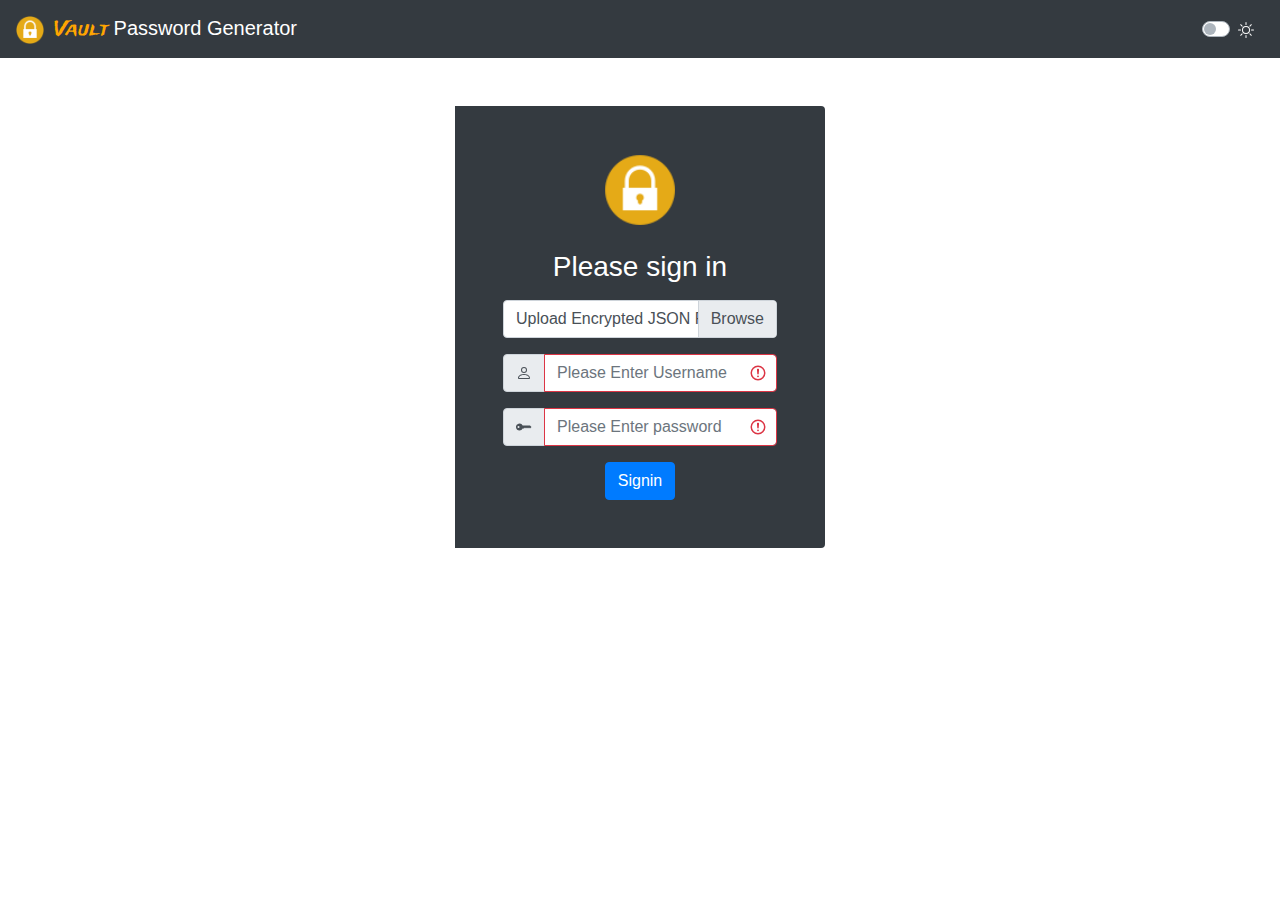
<file: index.html>
<!DOCTYPE html>
<html lang="en">
<head>
    <meta charset="UTF-8">
    <title>Encrypt and Decrypt JSON File</title>
       <script src="scripts/crypto-js.min.js"></script>
    <link href="assets/dist/css/bootstrap.min.css" rel="stylesheet">
    <script src="https://code.jquery.com/jquery-3.6.0.min.js"></script>
    <link rel="stylesheet" href="style/styles.css">
    <link rel="preconnect" href="https://fonts.googleapis.com">
    <link rel="preconnect" href="https://fonts.gstatic.com" crossorigin>
    <link href="https://fonts.googleapis.com/css2?family=Trade+Winds&display=swap" rel="stylesheet">
  </head>
  <body>
    
<nav class="navbar navbar-expand-sm navbar-dark bg-dark">
  <a class="navbar-brand" href="detials.html"><img src="imgs/logo.png" alt="" width="28" height="28"><span id="brand_name" style="font-family:'Trade Winds'; margin-left:10px;">Vault</span> Password Generator</a>
  <button class="navbar-toggler" type="button" data-toggle="collapse" data-target="#navbarsExample03" aria-controls="navbarsExample03" aria-expanded="false" aria-label="Toggle navigation">
    <span class="navbar-toggler-icon"></span>
  </button>

  <div class="collapse navbar-collapse" id="navbarsExample03">
    <ul class="navbar-nav">
      <li class="nav-item custom-control custom-switch">
        <input type="checkbox" class="custom-control-input theme_switch nav-link " id="customSwitch1">
        <label class="custom-control-label theme_switcher" for="customSwitch1"><svg style="color: white;"xmlns="http://www.w3.org/2000/svg" width="16" height="16" fill="currentColor" class="bi bi-brightness-high" viewBox="0 0 16 16">
          <path d="M8 11a3 3 0 1 1 0-6 3 3 0 0 1 0 6m0 1a4 4 0 1 0 0-8 4 4 0 0 0 0 8M8 0a.5.5 0 0 1 .5.5v2a.5.5 0 0 1-1 0v-2A.5.5 0 0 1 8 0m0 13a.5.5 0 0 1 .5.5v2a.5.5 0 0 1-1 0v-2A.5.5 0 0 1 8 13m8-5a.5.5 0 0 1-.5.5h-2a.5.5 0 0 1 0-1h2a.5.5 0 0 1 .5.5M3 8a.5.5 0 0 1-.5.5h-2a.5.5 0 0 1 0-1h2A.5.5 0 0 1 3 8m10.657-5.657a.5.5 0 0 1 0 .707l-1.414 1.415a.5.5 0 1 1-.707-.708l1.414-1.414a.5.5 0 0 1 .707 0m-9.193 9.193a.5.5 0 0 1 0 .707L3.05 13.657a.5.5 0 0 1-.707-.707l1.414-1.414a.5.5 0 0 1 .707 0m9.193 2.121a.5.5 0 0 1-.707 0l-1.414-1.414a.5.5 0 0 1 .707-.707l1.414 1.414a.5.5 0 0 1 0 .707M4.464 4.465a.5.5 0 0 1-.707 0L2.343 3.05a.5.5 0 1 1 .707-.707l1.414 1.414a.5.5 0 0 1 0 .708"/>
        </svg></label>
      </li>
    
    </ul>
    </div>
</nav>

    <div class="container login_div mt-5">
      <div class="was-validated bg-dark p-5 rounded-right">
        <div class="mb-3 text-center">
          <img class="mb-4" src="imgs/logo.png" alt="" width="72" height="72">
          <h1 class="h3 mb-3 font-weight-normal text-white" >Please sign in</h1>
        </div>
     
        <div class="custom-file mb-3">
          <label class="custom-file-label form-label" for="fileInputDecrypt">Upload Encrypted JSON File</label>
          <input type="file" class="custom-file-input form-control" id="fileInputDecrypt" accept=".json" required>
          
        </div>

          
        <div class="mb-3">
          <div class="input-group is-invalid">
            <div class="input-group-prepend">
              <span class="input-group-text" id="validatedInputGroupPrepend"><svg xmlns="http://www.w3.org/2000/svg" width="16" height="16" fill="currentColor" class="bi bi-person" viewBox="0 0 16 16">
                <path d="M8 8a3 3 0 1 0 0-6 3 3 0 0 0 0 6m2-3a2 2 0 1 1-4 0 2 2 0 0 1 4 0m4 8c0 1-1 1-1 1H3s-1 0-1-1 1-4 6-4 6 3 6 4m-1-.004c-.001-.246-.154-.986-.832-1.664C11.516 10.68 10.289 10 8 10s-3.516.68-4.168 1.332c-.678.678-.83 1.418-.832 1.664z"/>
              </svg></span>
            </div>
            <input type="email" id="masterUsername" class="form-control is-invalid" aria-describedby="validatedInputGroupPrepend" required placeholder="Please Enter Username">
          </div>
        
        </div>

        <div class="mb-3">
          <div class="input-group is-invalid">
            <div class="input-group-prepend">
              <span class="input-group-text" id="validatedInputGroupPrepend"><svg xmlns="http://www.w3.org/2000/svg" width="16" height="16" fill="currentColor" class="bi bi-key-fill" viewBox="0 0 16 16">
                <path d="M3.5 11.5a3.5 3.5 0 1 1 3.163-5H14L15.5 8 14 9.5l-1-1-1 1-1-1-1 1-1-1-1 1H6.663a3.5 3.5 0 0 1-3.163 2M2.5 9a1 1 0 1 0 0-2 1 1 0 0 0 0 2"/>
              </svg></span>
            </div>
            <input type="password" id="masterPassword" class="form-control is-invalid" aria-describedby="validatedInputGroupPrepend" required placeholder="Please Enter password">
          </div>
          
        </div>

        <div class="mb-3" style="display: none;">
          <div class="input-group is-invalid">
            <div class="input-group-prepend">
              <span class="input-group-text" id="validatedInputGroupPrepend"><svg xmlns="http://www.w3.org/2000/svg" width="16" height="16" fill="currentColor" class="bi bi-key-fill" viewBox="0 0 16 16">
                <path d="M3.5 11.5a3.5 3.5 0 1 1 3.163-5H14L15.5 8 14 9.5l-1-1-1 1-1-1-1 1-1-1-1 1H6.663a3.5 3.5 0 0 1-3.163 2M2.5 9a1 1 0 1 0 0-2 1 1 0 0 0 0 2"/>
              </svg></span>
            </div>
            <input type="text" id="encryptionKeyDecrypt" placeholder="Enter decryption key" value = "1" class="form-control is-invalid" aria-describedby="validatedInputGroupPrepend" required >
          </div>
        </div>

        <div class="text-center">
          <button class="btn btn-primary" onclick="decryptAndValidate()" type="submit">Signin</button>    
        </div>
        
      
      </div>
    </div>
<script src="scripts/jquery.slim.min.js" integrity="sha384-DfXdz2htPH0lsSSs5nCTpuj/zy4C+OGpamoFVy38MVBnE+IbbVYUew+OrCXaRkfj" crossorigin="anonymous"></script>
<script>window.jQuery || document.write('<script src="../assets/js/vendor/jquery.slim.min.js"><\/script>')</script><script src="assets/dist/js/bootstrap.bundle.min.js"></script>
<script src="scripts/theme.js"></script>
<script src="scripts/script.js"></script>

</body>
</html>
</file>
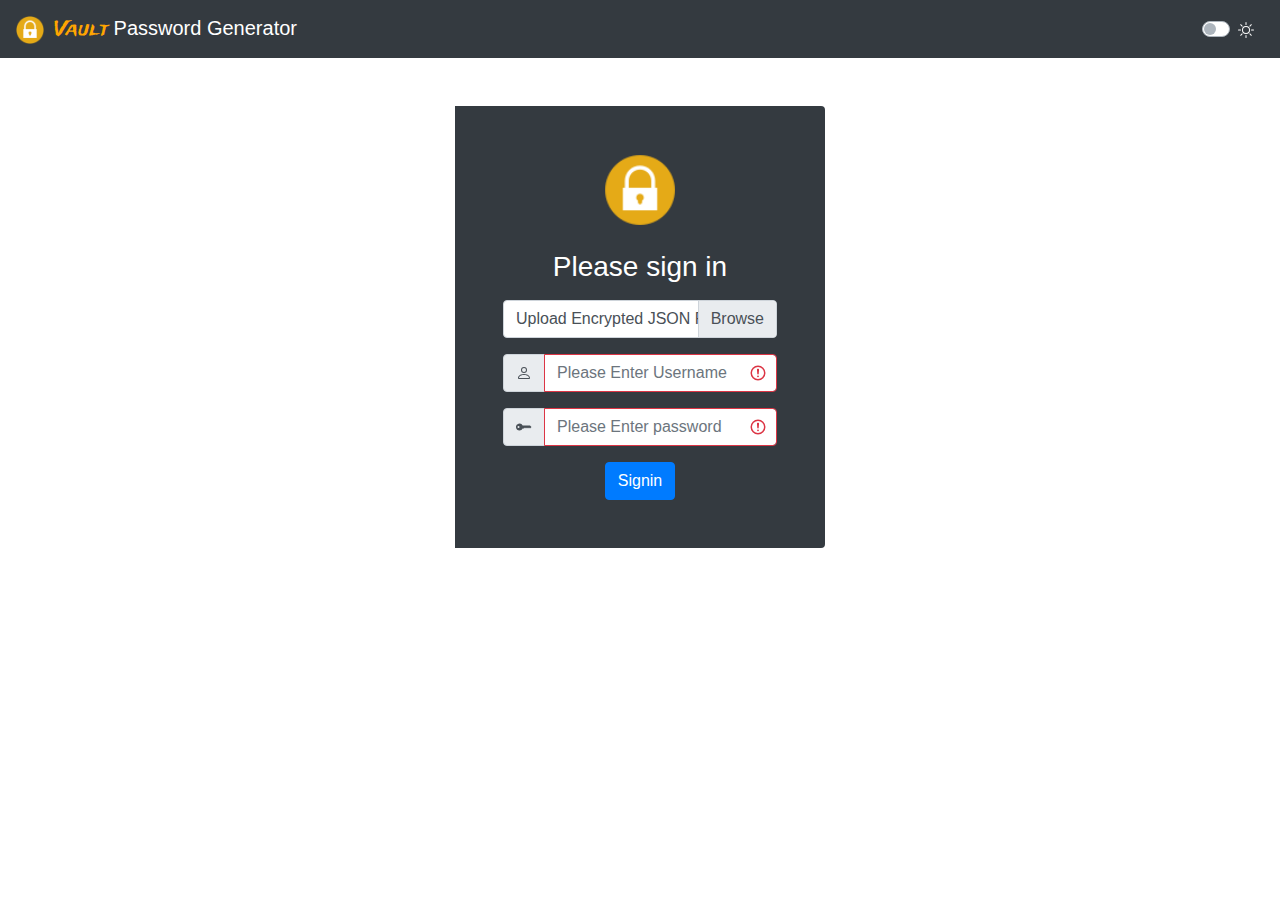
<file: check.html>
<!DOCTYPE html>
<html lang="en">
<head>
    <meta charset="UTF-8">
    <title>Encrypt and Decrypt JSON File</title>
    <script src="scripts/crypto-js.min.js"></script>
    <link href="assets/dist/css/bootstrap.min.css" rel="stylesheet">
    <script src="scripts/jquery-3.6.0.min.js"></script>
    <script src="scripts/qrcode.js"></script>
    <link rel="stylesheet" href="style/styles.css">
    <!-- Custom styles for this template -->
    <link rel="preconnect" href="https://fonts.googleapis.com">
    <link rel="preconnect" href="https://fonts.gstatic.com" crossorigin>
    <link href="https://fonts.googleapis.com/css2?family=Trade+Winds&display=swap" rel="stylesheet">
  </head>
  <body>
    
    <nav class="navbar navbar-expand-sm navbar-dark bg-dark">
      <a class="navbar-brand" href="detials.html"><img src="imgs/logo.png" alt="" width="28" height="28"><span id="brand_name" style="font-family:'Trade Winds'; margin-left:10px;">Vault</span> Password Generator</a>
        <button class="navbar-toggler" type="button" data-toggle="collapse" data-target="#navbarsExample03" aria-controls="navbarsExample03" aria-expanded="false" aria-label="Toggle navigation">
          <span class="navbar-toggler-icon"></span>
        </button>
      
        <div class="collapse navbar-collapse" id="navbarsExample03">
          <ul class="navbar-nav">
            <li class="nav-item active">
              <a class="nav-link" href="encryp_decrypt.html">Decrypt Json File<span class="sr-only">(current)</span></a>
            </li>
            <li class="nav-item custom-control custom-switch">
              <input type="checkbox" class="custom-control-input theme_switch nav-link " id="customSwitch1">
              <label class="custom-control-label theme_switcher" for="customSwitch1"><svg style="color: white;" xmlns="http://www.w3.org/2000/svg" width="16" height="16" fill="currentColor" class="bi bi-brightness-high" viewBox="0 0 16 16">
                <path d="M8 11a3 3 0 1 1 0-6 3 3 0 0 1 0 6m0 1a4 4 0 1 0 0-8 4 4 0 0 0 0 8M8 0a.5.5 0 0 1 .5.5v2a.5.5 0 0 1-1 0v-2A.5.5 0 0 1 8 0m0 13a.5.5 0 0 1 .5.5v2a.5.5 0 0 1-1 0v-2A.5.5 0 0 1 8 13m8-5a.5.5 0 0 1-.5.5h-2a.5.5 0 0 1 0-1h2a.5.5 0 0 1 .5.5M3 8a.5.5 0 0 1-.5.5h-2a.5.5 0 0 1 0-1h2A.5.5 0 0 1 3 8m10.657-5.657a.5.5 0 0 1 0 .707l-1.414 1.415a.5.5 0 1 1-.707-.708l1.414-1.414a.5.5 0 0 1 .707 0m-9.193 9.193a.5.5 0 0 1 0 .707L3.05 13.657a.5.5 0 0 1-.707-.707l1.414-1.414a.5.5 0 0 1 .707 0m9.193 2.121a.5.5 0 0 1-.707 0l-1.414-1.414a.5.5 0 0 1 .707-.707l1.414 1.414a.5.5 0 0 1 0 .707M4.464 4.465a.5.5 0 0 1-.707 0L2.343 3.05a.5.5 0 1 1 .707-.707l1.414 1.414a.5.5 0 0 1 0 .708"/>
              </svg></label>
            </li>
            <li class="nav-item dropdown">
              <a class="nav-link dropdown-toggle username" href="#" data-toggle="dropdown" aria-expanded="false">Dropdown</a>
              <div class="dropdown-menu">
                <a class="dropdown-item" href="#"  data-toggle="modal" data-target="#exampleModal">Logout</a>
              </div>
      
              <div class="modal fade" id="exampleModal" tabindex="-1" role="dialog" aria-labelledby="exampleModalLabel" aria-hidden="true">
                <div class="modal-dialog" role="document">
                  <div class="modal-content">
                    <div class="modal-header">
                      <h5 class="modal-title" id="exampleModalLabel">Logout</h5>
                      <button type="button" class="close" data-dismiss="modal" aria-label="Close">
                        <span aria-hidden="true">&times;</span>
                      </button>
                    </div>
                    <div class="modal-body">
                      <form>
                        <div class="form-group">
                          <label for="recipient-name" class="col-form-label">Enter Password to download Encrypted File</label>
                          <input type="password" class="form-control" id="user_pass"> <br>
                          <button type="button" class="btn btn-secondary btn-sm" id="verify" >Verify</button>
                        </div>
                        <button type="button" class="btn btn-secondary" id="download" >Download updated Json File</button>
                      </form>
                    </div>
                    <div class="modal-footer">
                      <button type="button" class="btn btn-secondary" data-dismiss="modal">Close</button>
                      <button type="button" class="btn btn-danger" class="signout">Sign out</button>
                    </div>
                  </div>
                </div>
              </div>
            
            </li>
          </ul>
          </div>
      </nav>

<div class="container mt-5">
    <div class="row justify-content-center ">
        <div class="col-md-6">
            <!-- Password display and settings form -->
            <form>
                <div class="form-group">
                    <label for="password">Password:</label>
                    <input type="text" class="form-control" id="password">
                </div>
               
                <button type="button" id="generate_password" class="btn btn-primary mb-2">Generate password</button>
                <button type="button" class="btn btn-secondary mb-2" id="copy_password">Copy password</button>
            </form>
            <!-- QR Code Placeholder -->
            <div id="qr-code" class="qr-placeholder mt-3  generate_qr" style="width: 100px; height: 100px; background-color: #ccc; display: flex; align-items: center; justify-content: center;">
                <span>QR</span>
            </div>
            <button type="button" id="back_pages" class="btn btn-secondary mt-5">Back Page</button>
            <button type="button" id="save_generate_password" class="btn btn-primary mt-5">Changes Password</button>
        </div>
        <div class="col-md-6 mt-4">
            <div class="form-group form-check">
                <input type="checkbox" class="form-check-input" id="specialCharacters">
                <label class="form-check-label" for="specialCharacters">Special characters</label>
            </div>
            <div class="form-group form-check">
                <input type="checkbox" class="form-check-input" id="numbers" checked>
                <label class="form-check-label" for="numbers">Numbers</label>
            </div>
            <div class="form-group form-check">
                <input type="checkbox" class="form-check-input" id="capitalLetters" checked>
                <label class="form-check-label" for="capitalLetters">Capital letters</label>
            </div>
            <div class="form-group form-check">
                <input type="checkbox" class="form-check-input" id="lowercaseLetters" checked>
                <label class="form-check-label" for="lowercaseLetters">Lowercase letters</label>
            </div>
            <div class="form-group">
                <label for="length">Length:</label>
                <input type="number" class="form-control" id="length" value="12">
            </div>
        </div>
    </div>
 
</div>
<script src="scripts/jquery.slim.min.js" integrity="sha384-DfXdz2htPH0lsSSs5nCTpuj/zy4C+OGpamoFVy38MVBnE+IbbVYUew+OrCXaRkfj" crossorigin="anonymous"></script>
<script>window.jQuery || document.write('<script src="../assets/js/vendor/jquery.slim.min.js"><\/script>')</script><script src="assets/dist/js/bootstrap.bundle.min.js"></script>
<script src="scripts/theme.js"></script>
<script src="scripts/script.js"></script>
<script>
  user_details = sessionStorage.getItem("currentUser");
console.log(user_details); 
if (user_details == null) {
    window.location.href = "index.html";
}
</script>
</body>
</html>
</file>
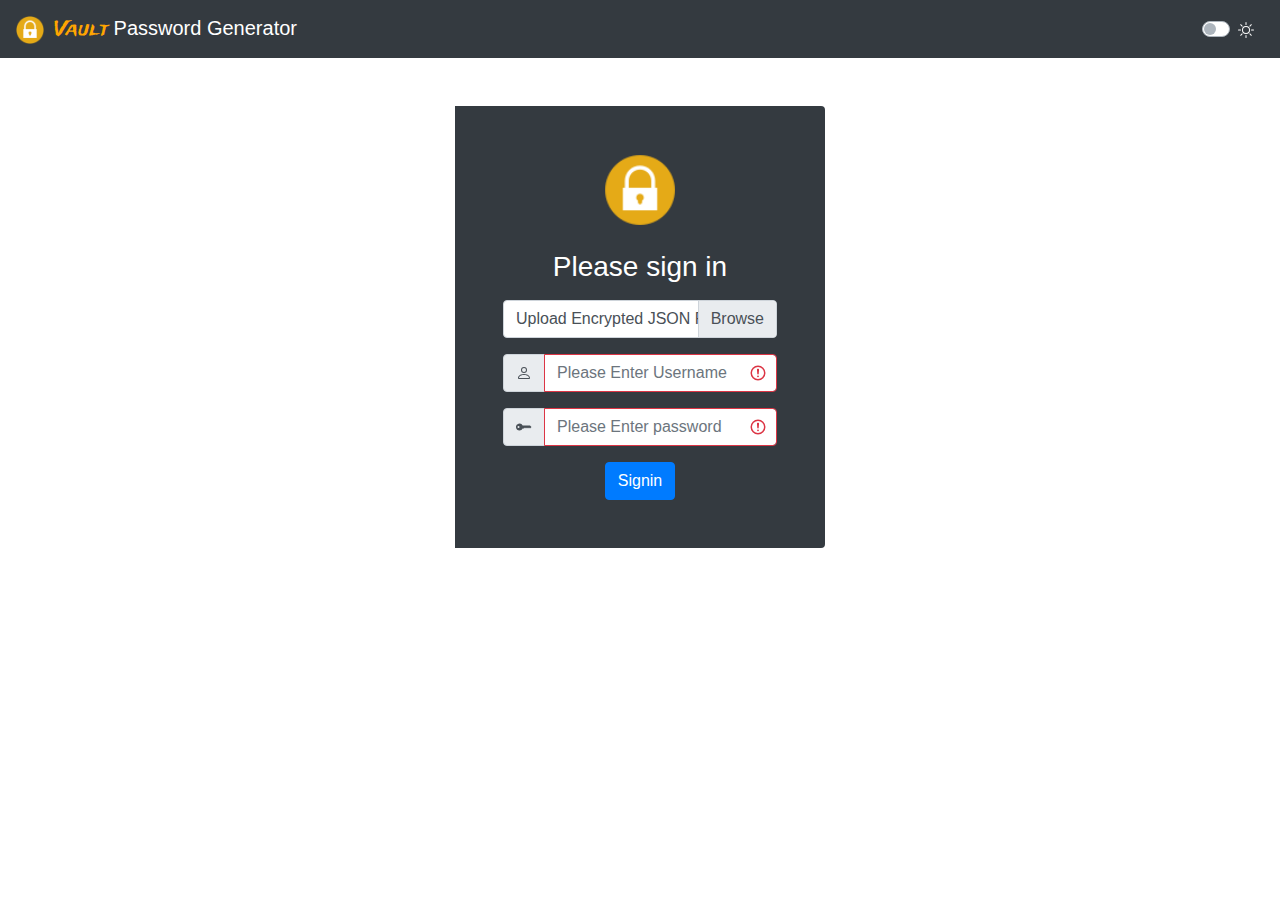
<file: detials.html>
<!DOCTYPE html>
<html lang="en">
<head>
    <meta charset="UTF-8">
    <title>Encrypt and Decrypt JSON File</title>
    <script src="scripts/crypto-js.min.js"></script>
    <link href="assets/dist/css/bootstrap.min.css" rel="stylesheet">
    <script src="scripts/jquery-3.6.0.min.js"></script>
    <script src="scripts/qrcode.js"></script>
    <link rel="stylesheet" href="style/styles.css">
    <!-- Custom styles for this template -->
    <link rel="preconnect" href="https://fonts.googleapis.com">
    <link rel="preconnect" href="https://fonts.gstatic.com" crossorigin>
    <link href="https://fonts.googleapis.com/css2?family=Trade+Winds&display=swap" rel="stylesheet">
  </head>
  <body>
    
<nav class="navbar navbar-expand-sm navbar-dark bg-dark">
  <a class="navbar-brand" href="detials.html"><img src="https://img.icons8.com/flat-round/64/lock--v1.png" alt="" width="28" height="28"><span id="brand_name" style="font-family:'Trade Winds'; margin-left:10px;">Vault</span> Password Generator</a>
  <button class="navbar-toggler" type="button" data-toggle="collapse" data-target="#navbarsExample03" aria-controls="navbarsExample03" aria-expanded="false" aria-label="Toggle navigation">
    <span class="navbar-toggler-icon"></span>
  </button>

  <div class="collapse navbar-collapse" id="navbarsExample03">
    <ul class="navbar-nav">
      <li class="nav-item active">
        <a class="nav-link" href="encryp_decrypt.html">Decrypt Json File<span class="sr-only">(current)</span></a>
      </li>
      <li class="nav-item custom-control custom-switch">
        <input type="checkbox" class="custom-control-input theme_switch nav-link " id="customSwitch1">
        <label class="custom-control-label theme_switcher" for="customSwitch1"><svg style="color: white;" xmlns="http://www.w3.org/2000/svg" width="16" height="16" fill="currentColor" class="bi bi-brightness-high" viewBox="0 0 16 16">
          <path d="M8 11a3 3 0 1 1 0-6 3 3 0 0 1 0 6m0 1a4 4 0 1 0 0-8 4 4 0 0 0 0 8M8 0a.5.5 0 0 1 .5.5v2a.5.5 0 0 1-1 0v-2A.5.5 0 0 1 8 0m0 13a.5.5 0 0 1 .5.5v2a.5.5 0 0 1-1 0v-2A.5.5 0 0 1 8 13m8-5a.5.5 0 0 1-.5.5h-2a.5.5 0 0 1 0-1h2a.5.5 0 0 1 .5.5M3 8a.5.5 0 0 1-.5.5h-2a.5.5 0 0 1 0-1h2A.5.5 0 0 1 3 8m10.657-5.657a.5.5 0 0 1 0 .707l-1.414 1.415a.5.5 0 1 1-.707-.708l1.414-1.414a.5.5 0 0 1 .707 0m-9.193 9.193a.5.5 0 0 1 0 .707L3.05 13.657a.5.5 0 0 1-.707-.707l1.414-1.414a.5.5 0 0 1 .707 0m9.193 2.121a.5.5 0 0 1-.707 0l-1.414-1.414a.5.5 0 0 1 .707-.707l1.414 1.414a.5.5 0 0 1 0 .707M4.464 4.465a.5.5 0 0 1-.707 0L2.343 3.05a.5.5 0 1 1 .707-.707l1.414 1.414a.5.5 0 0 1 0 .708"/>
        </svg></label>
      </li>
      <li class="nav-item dropdown">
        <a class="nav-link dropdown-toggle username" href="#" data-toggle="dropdown" aria-expanded="false">Dropdown</a>
        <div class="dropdown-menu">
          <a class="dropdown-item" href="#"  data-toggle="modal" data-target="#exampleModal">Logout</a>
        </div>

        <div class="modal fade" id="exampleModal" tabindex="-1" role="dialog" aria-labelledby="exampleModalLabel" aria-hidden="true">
          <div class="modal-dialog" role="document">
            <div class="modal-content">
              <div class="modal-header">
                <h5 class="modal-title" id="exampleModalLabel">Logout</h5>
                <button type="button" class="close" data-dismiss="modal" aria-label="Close">
                  <span aria-hidden="true">&times;</span>
                </button>
              </div>
              <div class="modal-body">
                <form>
                  <div class="form-group">
                    <label for="recipient-name" class="col-form-label">Enter Password to download Encrypted File</label>
                    <input type="password" class="form-control" id="user_pass"> <br>
                    <button type="button" class="btn btn-secondary btn-sm verify" id="verify" >Verify</button>
                  </div>
                  <button type="button" class="btn btn-secondary" id="download" >Download updated Json File</button>
                </form>
              </div>
              <div class="modal-footer">
                <button type="button" class="btn btn-secondary" data-dismiss="modal">Close</button>
                <button type="button" class="btn btn-danger signout" class="signout">Sign out</button>
              </div>
            </div>
          </div>
        </div>
        
        
      </li>
    </ul>
    </div>
</nav>

    <div class="container mt-3 main_div">
      <div>
        <div class="form-row align-items-center">
          <div class="col-sm-8 my-1">
            <label class="sr-only" for="inlineFormInputGroupUsername" >Username</label>
            <div class="input-group">
              <div class="input-group-prepend">
                <div class="input-group-text">Account Name</div>
              </div>
              <input type="text" class="form-control" id="inlineFormInputGroupUsername" placeholder="Username" >
            </div>
          </div>
          <div class="col-auto my-1">
            <button type="submit" class="btn btn-primary btn-sm" onclick="search_user_detail()">Search</button>
          </div>
          <div class="col-auto my-1">
            <button type="submit" class="btn btn-primary btn-sm" data-toggle="modal" data-target="#exampleModalCenter">New</button>
          </div>
          <!-- Modal for New -->
          <!-- Modal -->
          <div class="modal fade" id="exampleModalCenter" tabindex="-1" role="dialog" aria-labelledby="exampleModalCenterTitle" aria-hidden="true">
            <div class="modal-dialog modal-dialog-centered" role="document">
              <div class="modal-content">
                <div class="modal-header">
               <h5 class="modal-title" id="exampleModalLongTitle">Add New Account</h5>
              <button type="button" class="close" data-dismiss="modal" aria-label="Close">
              <span aria-hidden="true">&times;</span>
              </button>
             </div>
             <div class="modal-body">
              <h6>Please Enter Account Name</h6>
              <div class="form-row align-items-center">
                <div class="col-sm-8 my-1">
                  <label class="sr-only" for="new_account_name" >New Account Name</label>
                  <div class="input-group">
                    <div class="input-group-prepend">
                      <div class="input-group-text">@</div>
                    </div>
                    <input type="text" class="form-control" id="new_account_name" placeholder="Enter New Account Name" >
                  </div>
                </div>
                <div class="col-auto my-1">
                  <button type="submit" class="btn btn-primary btn-sm" id="add_account_name">Submit</button>
                </div>
                </div>
                <!-- Second Part of Deails -->
              <div id="second_part" style="display: none;">
              <hr>
              <h6>Account Details</h6>
              <div class="input-group is-invalid">
                <div class="input-group-prepend">
                  <div class="input-group-text">@</div>
                </div>
                <input type="text" class="form-control" id="new_username" placeholder="Enter username e.g (username@abc.com)" >
              </div>
              <div class="input-group mt-2  is-invalid">
                <div class="input-group-prepend">
                  <div class="input-group-text">@</div>
                </div>
                <input type="password" class="form-control" id="new_password" placeholder="Enter Password" >
              </div>
              <div class="input-group mt-2 is-invalid">
                <div class="input-group-prepend">
                  <div class="input-group-text">@</div>
                </div>
                <input type="text" class="form-control" id="new_description" placeholder="Enter Account Description" >
              </div>
              <div class="input-group mt-2 is-invalid" style="display: none;">
                <div class="input-group-prepend">
                  <div class="input-group-text">@</div>
                </div>
                <input type="text" class="form-control  is-invalid" id="new_passchangedate" placeholder="password Changed Date" >
              </div>
              </div>
            </div>
             <div class="modal-footer">
             <button type="button" class="btn btn-secondary" data-dismiss="modal">Close</button>
              <button type="button" class="btn btn-primary" id="submit_changes">Save changes</button>
           </div>
          </div>
          </div>
          </div>


          <!-- New Modal End -->
        </div>
        <div class="container mt-5">
          <div class="row">
            <div class="col-12">
                <div>
                  <h5>Account Name</h5>
                  <p id="account_name"></p>
                </div>
                <div>
                  <h5>User Name</h5>
                  <p id="user_name"></p>
                </div>
               
            </div>
            <div class="col-12">
              <div class="row">
                <div class="col-sm">
                  <h5>Password</h5>
                  <p id="user_password"></p>
                </div>
                <div class="col-sm">
                  <h5>Password Strength</h5>
                <p><span id="pass_strength"></span> / 5</p>
                <br>
                <button class="mt-5 btn btn-primary btn-sm" id="check_strength">Check Strength</button>
                </div>
                <div class="col-sm">
                  <div id="qr-code" style="width: 120px; height: 120px;">
                    <img id="myImage" src="imgs/qr.jpg" alt="" width="150px" height="150px">
                  </div>
                  <br>
                 <button class="btn btn-primary btn-sm" id="generateQR">Generate QR Code</button>
                </div>
              </div>
            </div>

            <div class="col-12 mt-3">
              <div>
                <p>Note : <span id="note"></span></p>
                <p>Account Creation <span id="account_date"></span></p>
              </div>
          </div>

        </div>
        </div>
        
      </div>
    
    </div>
<script src="scripts/jquery.slim.min.js" integrity="sha384-DfXdz2htPH0lsSSs5nCTpuj/zy4C+OGpamoFVy38MVBnE+IbbVYUew+OrCXaRkfj" crossorigin="anonymous"></script>
<script>window.jQuery || document.write('<script src="../assets/js/vendor/jquery.slim.min.js"><\/script>')</script><script src="assets/dist/js/bootstrap.bundle.min.js"></script>
<script src="scripts/theme.js"></script>
<script src="scripts/script.js"></script>
<script>
  user_details = sessionStorage.getItem("currentUser");
console.log(user_details); 
if (user_details == null) {
    window.location.href = "index.html";
}
</script>

</body>
</html>
</file>
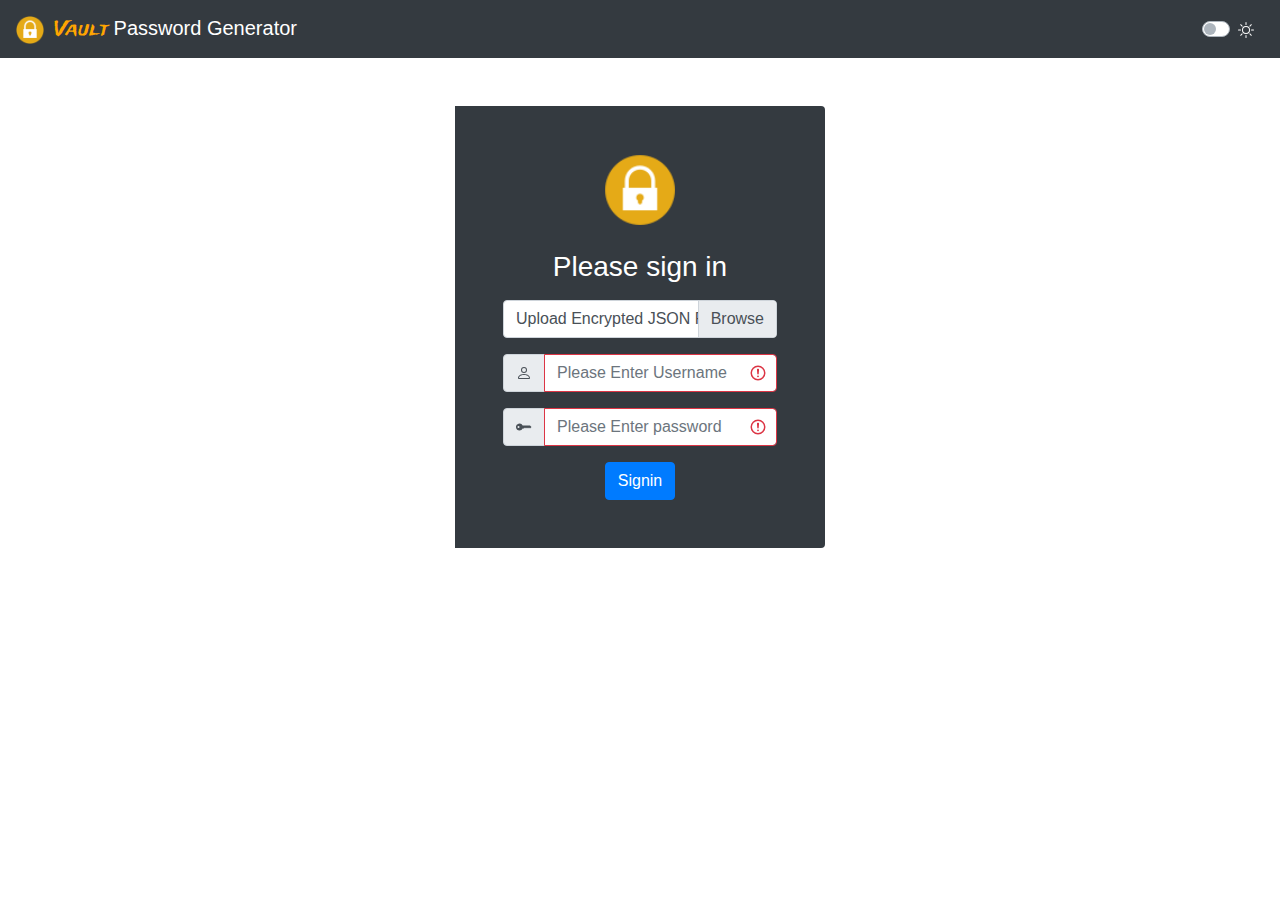
<file: encryp_decrypt.html>
<!DOCTYPE html>
<html lang="en">
<head>
    <meta charset="UTF-8">
    <title>Encrypt and Decrypt JSON File</title>
    <script src="scripts/crypto-js.min.js"></script>
    <link href="assets/dist/css/bootstrap.min.css" rel="stylesheet">
    <script src="scripts/jquery-3.6.0.min.js"></script>
    <script src="scripts/qrcode.js"></script>
    <link rel="stylesheet" href="style/styles.css">
    <!-- Custom styles for this template -->
    <link rel="preconnect" href="https://fonts.googleapis.com">
    <link rel="preconnect" href="https://fonts.gstatic.com" crossorigin>
    <link href="https://fonts.googleapis.com/css2?family=Trade+Winds&display=swap" rel="stylesheet">
  </head>
  <body>
    
<nav class="navbar navbar-expand-sm navbar-dark bg-dark">
  <a class="navbar-brand" href="detials.html"><img src="https://img.icons8.com/flat-round/64/lock--v1.png" alt="" width="28" height="28"><span id="brand_name" style="font-family:'Trade Winds'; margin-left:10px;">Vault</span> Password Generator</a>
  <button class="navbar-toggler" type="button" data-toggle="collapse" data-target="#navbarsExample03" aria-controls="navbarsExample03" aria-expanded="false" aria-label="Toggle navigation">
    <span class="navbar-toggler-icon"></span>
  </button>

  <div class="collapse navbar-collapse" id="navbarsExample03">
    <ul class="navbar-nav">
      <li class="nav-item active">
        <a class="nav-link" href="details.html">Home <span class="sr-only">(current)</span></a>
      </li>
      <li class="nav-item custom-control custom-switch">
        <input type="checkbox" class="custom-control-input theme_switch nav-link " id="customSwitch1">
        <label class="custom-control-label theme_switcher" for="customSwitch1"><svg style="color: white;" xmlns="http://www.w3.org/2000/svg" width="16" height="16" fill="currentColor" class="bi bi-brightness-high" viewBox="0 0 16 16">
          <path d="M8 11a3 3 0 1 1 0-6 3 3 0 0 1 0 6m0 1a4 4 0 1 0 0-8 4 4 0 0 0 0 8M8 0a.5.5 0 0 1 .5.5v2a.5.5 0 0 1-1 0v-2A.5.5 0 0 1 8 0m0 13a.5.5 0 0 1 .5.5v2a.5.5 0 0 1-1 0v-2A.5.5 0 0 1 8 13m8-5a.5.5 0 0 1-.5.5h-2a.5.5 0 0 1 0-1h2a.5.5 0 0 1 .5.5M3 8a.5.5 0 0 1-.5.5h-2a.5.5 0 0 1 0-1h2A.5.5 0 0 1 3 8m10.657-5.657a.5.5 0 0 1 0 .707l-1.414 1.415a.5.5 0 1 1-.707-.708l1.414-1.414a.5.5 0 0 1 .707 0m-9.193 9.193a.5.5 0 0 1 0 .707L3.05 13.657a.5.5 0 0 1-.707-.707l1.414-1.414a.5.5 0 0 1 .707 0m9.193 2.121a.5.5 0 0 1-.707 0l-1.414-1.414a.5.5 0 0 1 .707-.707l1.414 1.414a.5.5 0 0 1 0 .707M4.464 4.465a.5.5 0 0 1-.707 0L2.343 3.05a.5.5 0 1 1 .707-.707l1.414 1.414a.5.5 0 0 1 0 .708"/>
        </svg></label>
      </li>
      <li class="nav-item dropdown">
        <a class="nav-link dropdown-toggle username" href="#" data-toggle="dropdown" aria-expanded="false">Dropdown</a>
        <div class="dropdown-menu">
          <a class="dropdown-item" href="#"  data-toggle="modal" data-target="#exampleModal">Logout</a>
        </div>

        <div class="modal fade" id="exampleModal" tabindex="-1" role="dialog" aria-labelledby="exampleModalLabel" aria-hidden="true">
          <div class="modal-dialog" role="document">
            <div class="modal-content">
              <div class="modal-header">
                <h5 class="modal-title" id="exampleModalLabel">Logout</h5>
                <button type="button" class="close" data-dismiss="modal" aria-label="Close">
                  <span aria-hidden="true">&times;</span>
                </button>
              </div>
              <div class="modal-body">
                <form>
                  <div class="form-group">
                    <label for="recipient-name" class="col-form-label">Enter Password to download Encrypted File</label>
                    <input type="password" class="form-control" id="user_pass"> <br>
                    <button type="button" class="btn btn-secondary btn-sm verify" id="verify" >Verify</button>
                  </div>
                  <button type="button" class="btn btn-secondary" id="download" >Download updated Json File</button>
                </form>
              </div>
              <div class="modal-footer">
                <button type="button" class="btn btn-secondary" data-dismiss="modal">Close</button>
                <button type="button" class="btn btn-danger signout" class="signout">Sign out</button>
              </div>
            </div>
          </div>
        </div>
        
        
      </li>
    </ul>
    </div>
</nav>

    <div class="container mt-5 style='width: 600px;margin : 0px auto'">
        <h2 class="mt-5 text-center">Decrypt JSON File</h2>
        <br><br>
        <div class="custom-file mb-3">
            <label class="custom-file-label form-label" for="fileInputDecrypt">Upload Encrypted JSON File</label>
            <input type="file" class="custom-file-input form-control" id="fileInputDecrypt" accept=".json" required="">
        </div>
        <div class="mb-3">
            <label for="masterUsername" class="form-label">Master Username</label>
            <input type="text" class="form-control" id="Username" placeholder="Please Enter username">
        </div>
        <div class="mb-3">
            <label for="masterPassword" class="form-label">Master Password</label>
            <input type="password" class="form-control" id="Password" placeholder="Please Enter password">
        </div>
        <div class="mb-3" style="display: none;">
            <label for="encryptionKeyDecrypt" class="form-label">Decryption Key</label>
            <input type="text" class="form-control" value="1"  id="encryptionKeyDecrypt" placeholder="Enter decryption key">
        </div>
        <button class="btn btn-primary" onclick="decryptAndValidate()">Decrypt and Validate</button>
    </div>

    <script>
        function decryptAndValidate() {
            const fileInput = document.getElementById('fileInputDecrypt');
            const file = fileInput.files[0];
            if (!file) {
                alert("Please select an encrypted JSON file to upload.");
                return;
            }
            const decryptionKey = document.getElementById('encryptionKeyDecrypt').value;
            if (decryptionKey.trim() === '') {
                alert('Please provide a decryption key.');
                return;
            }
            const Username = document.getElementById('masterUsername').value;
            const Password = document.getElementById('masterPassword').value;

            const reader = new FileReader();
            reader.onload = function(event) {
                const encryptedData = event.target.result;
                try {
                    const decryptedBytes = CryptoJS.AES.decrypt(encryptedData, decryptionKey);
                    const decryptedData = decryptedBytes.toString(CryptoJS.enc.Utf8);
                    if (!decryptedData) {
                        throw new Error("Decryption failed");
                    }

                    // Parse JSON and validate user credentials
                    const jsonData = JSON.parse(decryptedData);
                    if (jsonData[masterUsername] && jsonData[masterUsername].password === masterPassword) {
                        alert("Login successful!");
                    } else {
                        alert("Invalid username or password!");
                    }
                } catch (e) {
                    alert("Error during decryption: " + e.message);
                }
            };
            reader.readAsText(file);
        }

        function downloadFile(data, filename) {
            const blob = new Blob([data], {type: 'text/plain'});
            const url = window.URL.createObjectURL(blob);
            const a = document.createElement('a');
            a.href = url;
            a.download = filename;
            document.body.appendChild(a);
            a.click();
            document.body.removeChild(a);
            window.URL.revokeObjectURL(url);
        }
    </script>
<script src="scripts/jquery.slim.min.js" integrity="sha384-DfXdz2htPH0lsSSs5nCTpuj/zy4C+OGpamoFVy38MVBnE+IbbVYUew+OrCXaRkfj" crossorigin="anonymous"></script>
<script>window.jQuery || document.write('<script src="../assets/js/vendor/jquery.slim.min.js"><\/script>')</script><script src="assets/dist/js/bootstrap.bundle.min.js"></script>
<script src="scripts/theme.js"></script>
<script src="scripts/script.js"></script>
<script>
  user_details = sessionStorage.getItem("currentUser");
console.log(user_details); 
if (user_details == null) {
    alert("Please login First")
    window.location.href = "index.html";
}
</script>
</body>
</html>
</file>
<file: style/styles.css>
/* latin */
@font-face {
  font-family: 'Trade Winds';
  font-style: normal;
  font-weight: 400;
  font-display: swap;
  src: url(https://fonts.gstatic.com/s/tradewinds/v17/AYCPpXPpYNIIT7h8-QenM0Jt5vM.woff2) format('woff2');
  unicode-range: U+0000-00FF, U+0131, U+0152-0153, U+02BB-02BC, U+02C6, U+02DA, U+02DC, U+0304, U+0308, U+0329, U+2000-206F, U+2074, U+20AC, U+2122, U+2191, U+2193, U+2212, U+2215, U+FEFF, U+FFFD;
}


/* styles.css */
body {
   background-color: white; /* Default background */
   color: black; /* Default text color */
    transition: background-color 0.3s, color 0.3s; /* Smooth transition for theme change */
}



          
body.dark-mode {
    background-color: black !important;
    color: white !important;
}
div#navbarsExample03 {
    justify-content: flex-end !important;
}
.bd-placeholder-img {
     font-size: 1.125rem;
     text-anchor: middle;
     -webkit-user-select: none;
     -moz-user-select: none;
     -ms-user-select: none;
     user-select: none;
}
@media (min-width: 768px) {
    .bd-placeholder-img-lg {
    font-size: 3.5rem;
}
}
.login_div {
max-width: 400px !important;
}

.modal-content {
  color: black !important;
}


div#qr-code img {
  width: 120px;
  height: 120px;
  
}

.generate_qr{
  margin-left: 20px;
}

.container.main_div{
  max-width: 700px !important;
}

.custom-switch {
  padding: 8px 10px;
}

a.nav-link {
  margin-right: 40px;
}

#download{
  display: none;
}

#brand_name {
  font-family: 'Trade Winds';
  color: orange;
}
</file>
